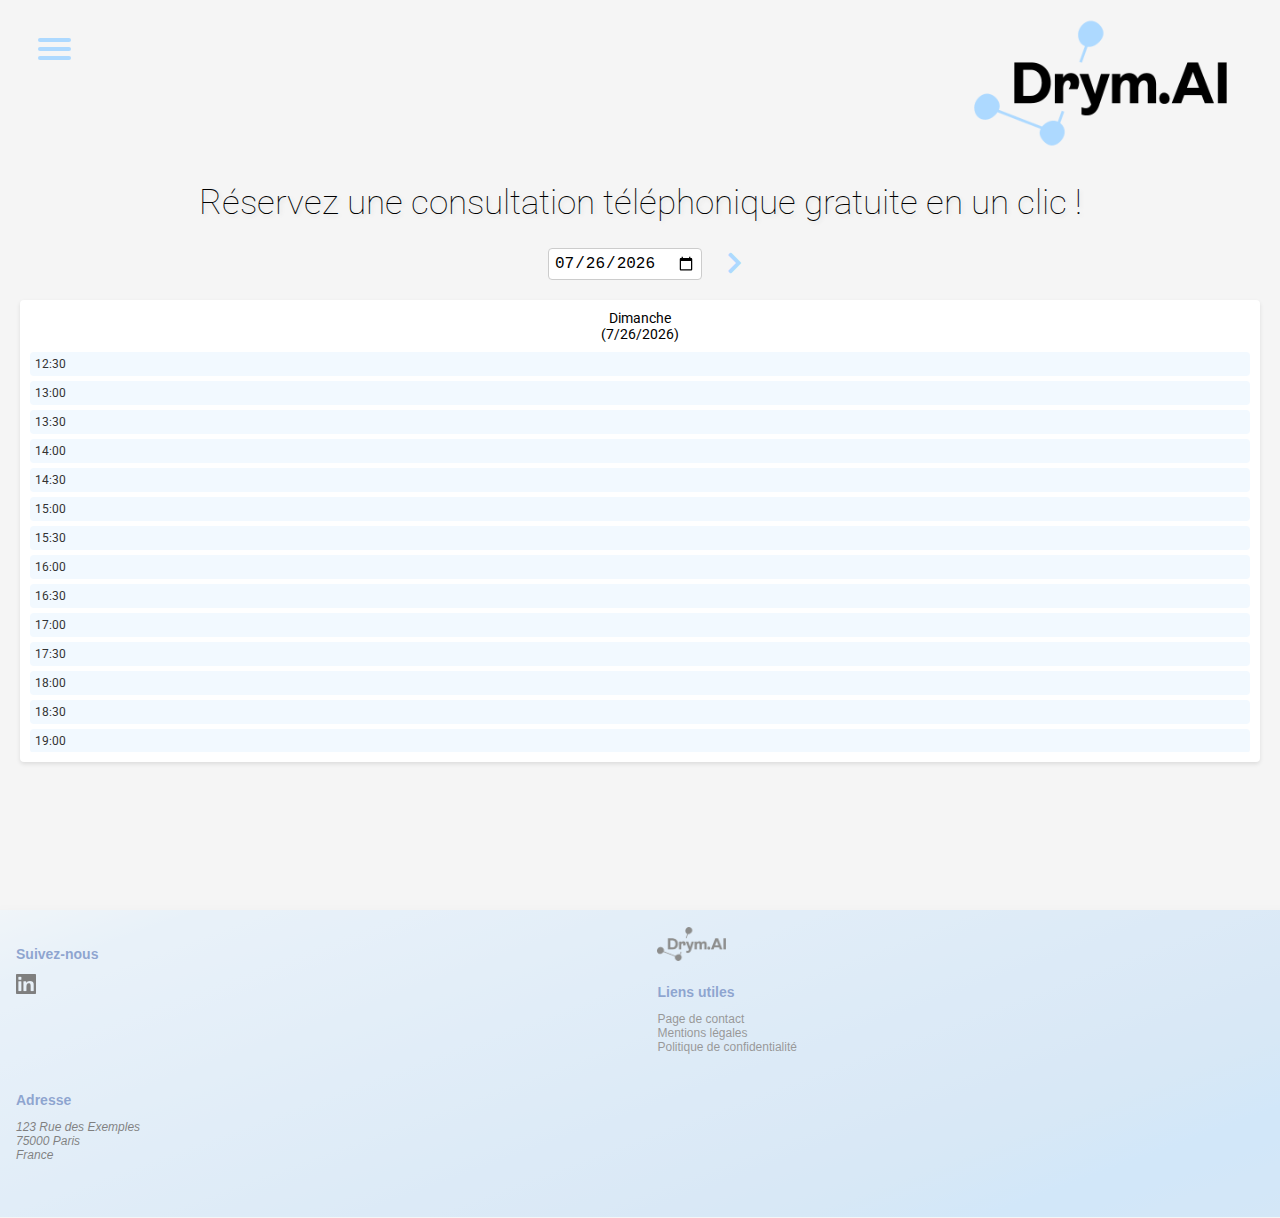
<file: consultation.html>
<!DOCTYPE html>
<html>
<head>
    <title>On vous rappelle ? </title>
    <meta name="viewport" content="width=device-width, initial-scale=1.0">
    
    <link rel="stylesheet" type="text/css" href="style.css">
    <link rel="stylesheet" href="https://cdnjs.cloudflare.com/ajax/libs/font-awesome/5.15.4/css/all.min.css">
    <link href="https://fonts.googleapis.com/css2?family=Roboto:wght@300;400;500&display=swap" rel="stylesheet">

</head>
<body class="fade-in">

    <header id="header">
        <iframe src="header.html" frameborder="0" scrolling="no"></iframe>
    </header>

    <main>
    <div class="container">

        <h1>Réservez une consultation téléphonique gratuite en un clic !</h1>

        <div class="calendar-controls">
            <button id="prev-week" class="control-btn"><i class="fas fa-chevron-left"></i></button>
            
            <input type="date" id="selected-date" class="control-input">
            <button id="next-week" class="control-btn"><i class="fas fa-chevron-right"></i></button>
        </div>
        
        <div id="calendar-container"></div>
        <div id="form-container" class="modal">
            <div class="modal-content">
                <span class="close">&times;</span>
                <form action="https://formspree.io/f/mdoqdkqz" method="POST">
                    <label for="name">Nom :</label>
                    <input type="text" id="name" name="name" required>
                    
                    <label for="phone">Numéro de téléphone :</label>
                    <input type="tel" id="phone" name="phone" pattern="[0-9]{10}" required>

                    <label for="email">Email :</label>
                    <input type="email" id="email" name="email" required>
                    
                    <label for="date">Date :</label>
                    <input type="date" id="date" name="date" required>
                    
                    <label for="time">Heure :</label>
                    <select id="time" name="time" required>
                        <!-- Les options d'horaire seront générées dynamiquement par JavaScript -->
                    </select>
                    
                    <label for="message">Message :</label>
                    <textarea id="message" name="message"></textarea>
                    
                    <button type="submit" class="btn">Confirmer le rendez-vous</button>
                </form>
            </div>
        </div>
    </div>
    <div class="saut"></div>
    </main>

    <footer id="footer">
        <iframe src="footer.html" frameborder="0" scrolling="no"></iframe>
    </footer>
    
    <script>
        // Écouter les messages de l'iframe
        window.addEventListener('message', function(event) {
            // Vérifier l'origine du message
            if (event.origin !== window.location.origin) {
                console.log('Message rejeté d\'une origine non autorisée:', event.origin);
                return;
            }
        
            // Vérifier que la donnée est du format attendu
            if (event.data && typeof event.data.height === 'number') {
                document.querySelector('header iframe').style.height = event.data.height + 'px';
            }
        }, false);
    </script>
    <script src="script-calendar.js"></script>
</body>
</html>
</file>
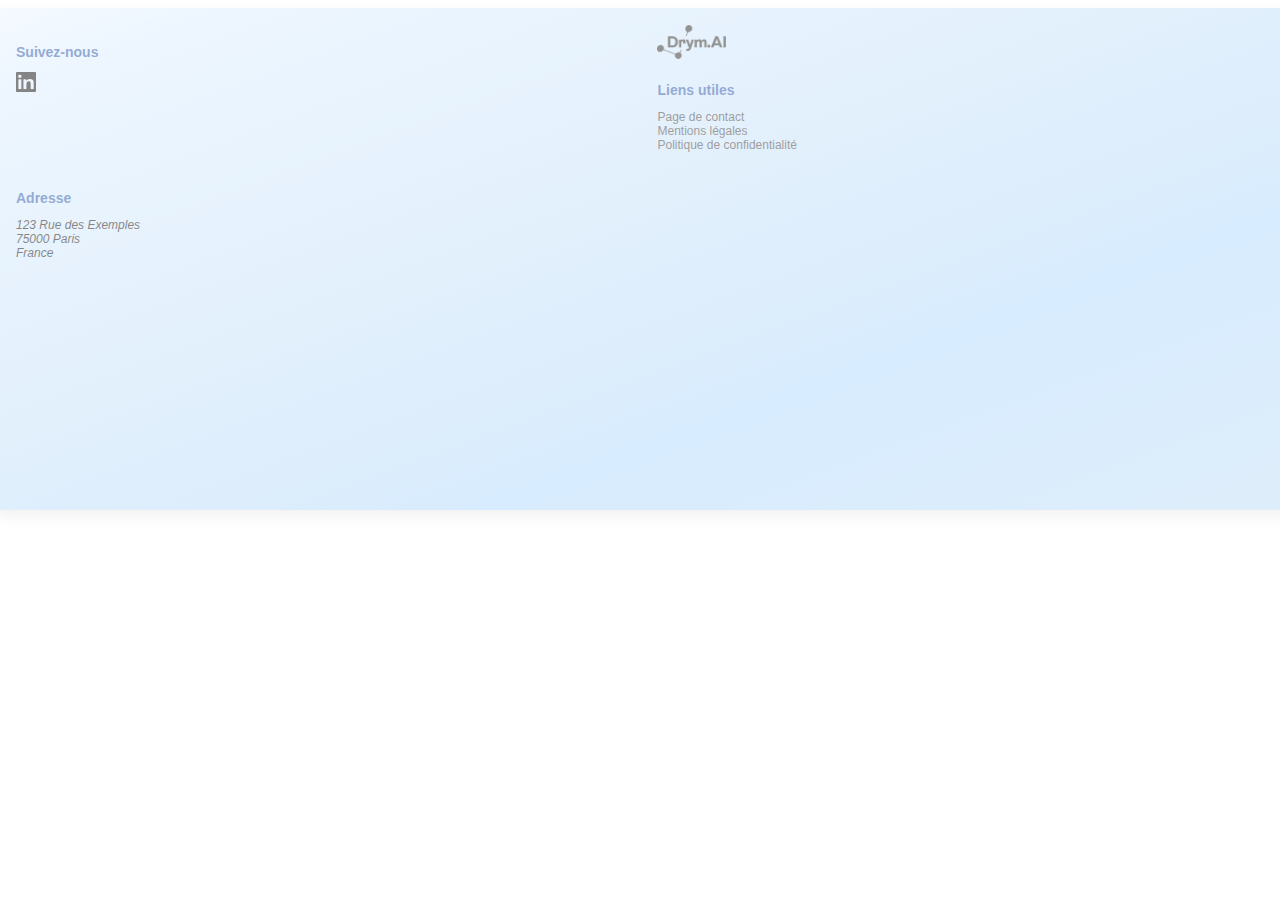
<file: footer.html>
<!DOCTYPE html>
<!-- footer.html -->
<link rel="stylesheet" type="text/css" href="header-footer.css">


<footer>
    <div class="footer-container">
        <div class="footer-row">


            <div class="footer-col">
                <h4>Suivez-nous</h4>
                <ul class="social-icons">
                    <li>
                        <a href="https://www.linkedin.com/company/drym-ai" target="_blank">
                            <img src="./img/logo-linkedin.png" alt="Logo LinkedIn" height="20px"/>
                        </a>
                    </li>
                </ul>
            </div>


            <div class="footer-col">
                <img src="./img/logoN.png" alt="Logo Drym.AI" height="34px"/>
                <h4>Liens utiles</h4>
                <ul>
                    <li><a href="contact.html">Page de contact</a></li>
                    <li><a href="#">Mentions légales</a></li>
                    <li><a href="#">Politique de confidentialité</a></li>
                </ul>
            </div>

            <div class="footer-col">
                
                <h4>Adresse</h4>
                <ul>

                    <li>
                        <address>
                            123 Rue des Exemples<br>
                            75000 Paris<br>
                            France
                        </address>
                    </li>
                </ul>
            </div>

        </div>
    </div>
</footer>
</file>
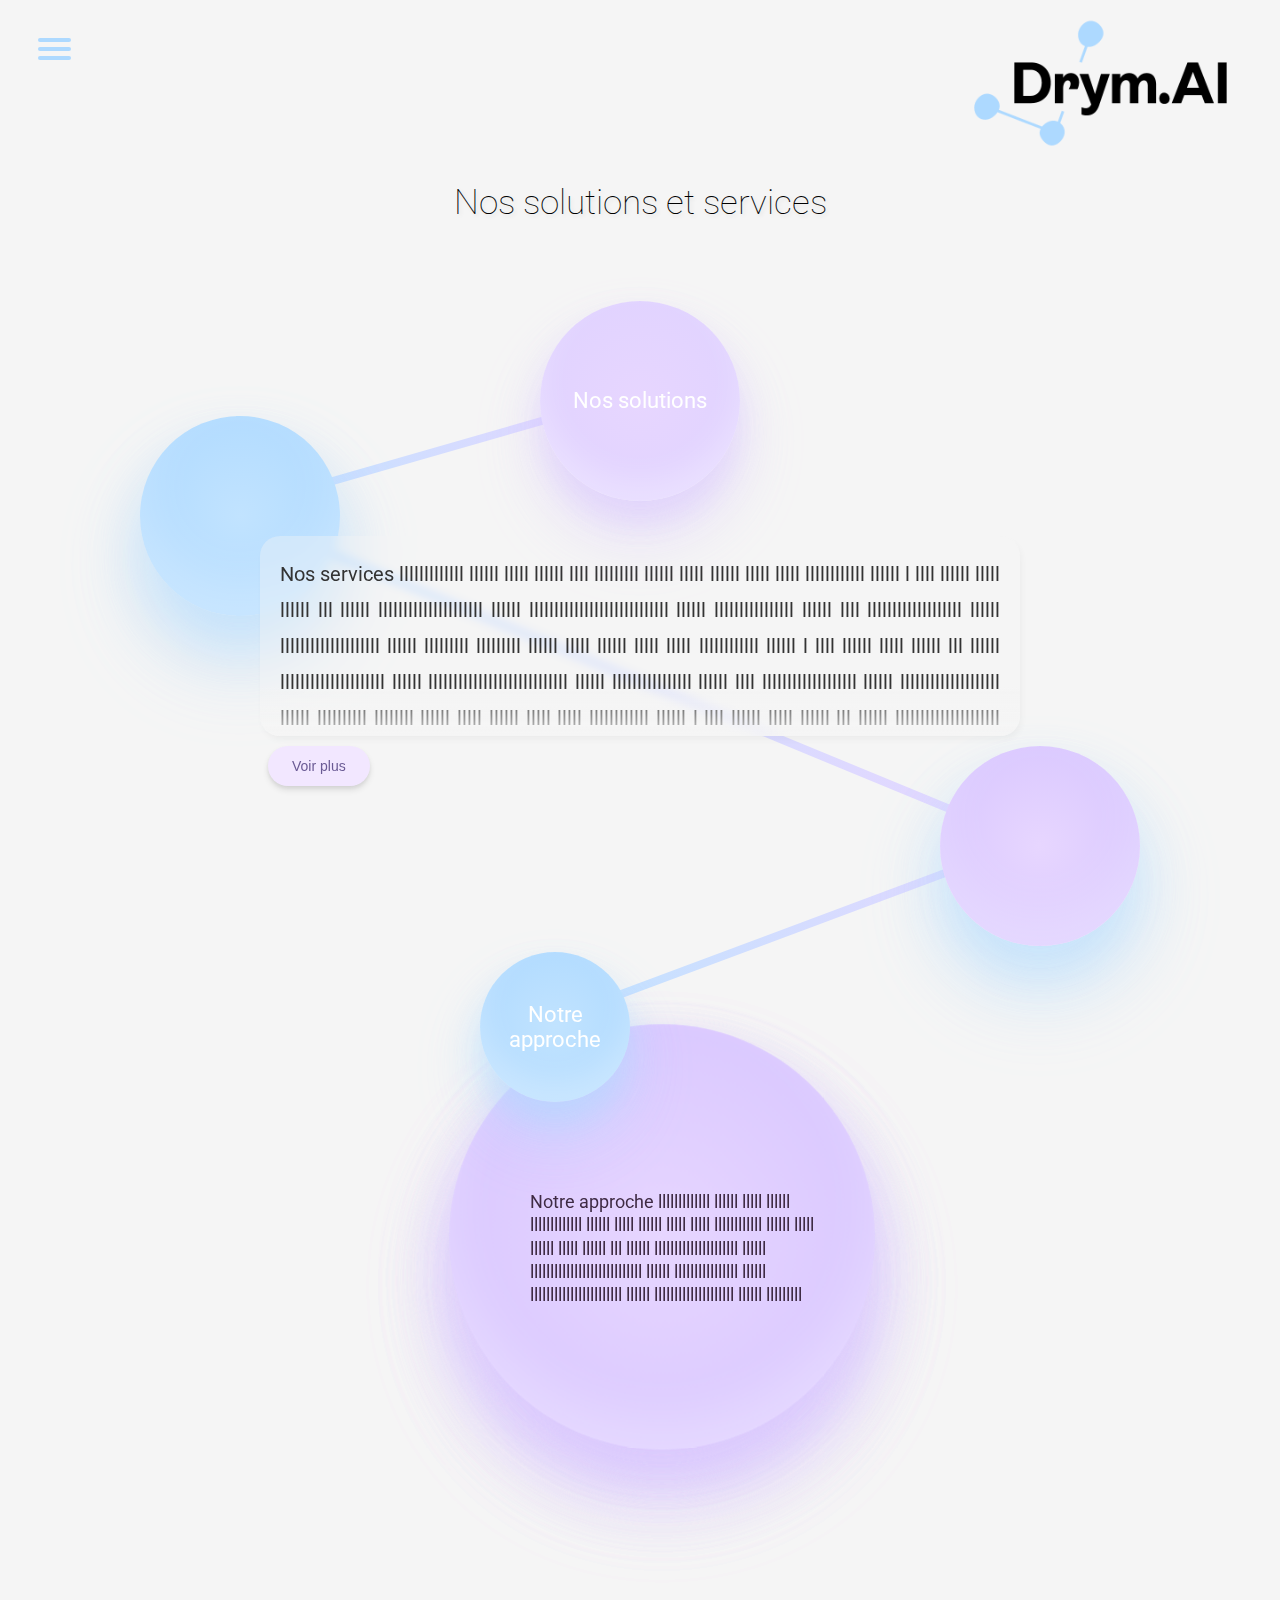
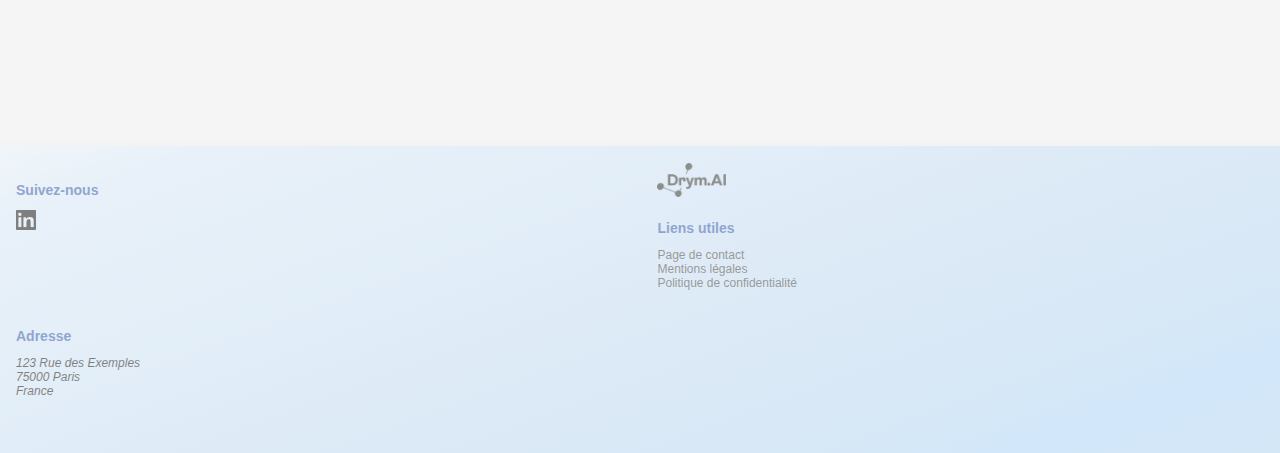
<file: services.html>
<!DOCTYPE html>
<html>
<head>
    <title>On vous rappelle ? </title>
    <meta name="viewport" content="width=device-width, initial-scale=1.0">
    
    <link rel="stylesheet" type="text/css" href="style.css">
    <link rel="stylesheet" type="text/css" href="assets.css">
    <link href="https://fonts.googleapis.com/css2?family=Roboto:wght@300;400;500&display=swap" rel="stylesheet">
    
</head>
<body class="fade-in">
    <header id="header">
        <iframe src="header.html" frameborder="0" scrolling="no" allow-scripts></iframe>
    </header>



    <main>

    <div class="container">


        <h1>Nos solutions et services</h1>
        <div class="services-content">
            <h2 class="point">Nos solutions</h2>
            <div class="services-text">
                <div class="before"></div>
                <div class="after"></div>
                <p>Nos services lllllllllllll llllll lllll llllll llll
                    lllllllll llllll lllll llllll lllll lllll llllllllllll llllll l
                    llll llllll lllll llllll lll llllll lllllllllllllllllllll llllll 
                    llllllllllllllllllllllllllll llllll llllllllllllllll llllll llll
                    lllllllllllllllllll llllll llllllllllllllllllll llllll lllllllll
                    lllllllll llllll lllll llllll lllll lllll llllllllllll llllll l
                    llll llllll lllll llllll lll llllll lllllllllllllllllllll llllll 
                    llllllllllllllllllllllllllll llllll llllllllllllllll llllll llll
                    lllllllllllllllllll llllll llllllllllllllllllll llllll llllllllll
                    llllllll llllll lllll llllll lllll lllll llllllllllll llllll l
                    llll llllll lllll llllll lll llllll lllllllllllllllllllll llllll 
                    llllllllllllllllllllllllllll llllll llllllllllllllll llllll llll
                    lllllllllllllllllll llllll llllllllllllllllllll llllll lllllllll
                    lllllllll llllll lllll llllll lllll lllll llllllllllll llllll l
                    llll llllll lllll llllll lll llllll lllllllllllllllllllll llllll 
                    llllllllllllllllllllllllllll llllll llllllllllllllll llllll llll
                    lllllllllllllllllll llllll llllllllllllllllllll llllll lllllllll
                    lllllllll llllll lllll llllll lllll lllll llllllllllll llllll l
                    llll llllll lllll llllll lll llllll lllllllllllllllllllll llllll 
                    llllllllllllllllllllllllllll llllll llllllllllllllll llllll llll
                    lllllllllllllllllll llllll llllllllllllllllllll llllll llllllllll
                    llllllll llllll lllll llllll lllll lllll llllllllllll llllll l
                    llll llllll lllll llllll lll llllll lllllllllllllllllllll llllll 
                    llllllllllllllllllllllllllll llllll llllllllllllllll llllll llll
                    lllllllllllllllllll llllll llllllllllllllllllll llllll lllllllll
                    lllllllll llllll lllll llllll lllll lllll llllllllllll llllll l
                    llll llllll lllll llllll lll llllll lllllllllllllllllllll llllll 
                    llllllllllllllllllllllllllll llllll llllllllllllllll llllll llll
                    lllllllllllllllllll llllll llllllllllllllllllll llllll lllllllll
                </p>
                <button id="toggleText">Voir plus</button>
            </div>
        </div>

        <svg id="lines" xmlns="http://www.w3.org/2000/svg" width="100%" height="100%"></svg>
        
        <div class="text-content">

            <h2 class="point" data-speed="0.05">Notre approche</h2>
            <p><div class="sphere-text">Notre approche lllllllllllll  llllll  lllll  llllll lllllllllllll  llllll  lllll  llllll lllll lllll llllllllllll  llllll  lllll  llllll lllll  llllll  lll  llllll  lllllllllllllllllllll  llllll  llllllllllllllllllllllllllll llllll llllllllllllllll llllll lllllllllllllllllllllll llllll llllllllllllllllllll llllll lllllllll</div></p>

        </div>

        <div class="saut"></div>


    </div>
    </main>



    <footer id="footer">
        <iframe src="footer.html" frameborder="0" scrolling="no"></iframe>
    </footer>
    
    <script>
        // Écouter les messages de l'iframe
        window.addEventListener('message', function(event) {
            // Vérifier l'origine du message
            if (event.origin !== window.location.origin) {
                console.log('Message rejeté d\'une origine non autorisée:', event.origin);
                return;
            }
        
            // Vérifier que la donnée est du format attendu
            if (event.data && typeof event.data.height === 'number') {
                document.querySelector('header iframe').style.height = event.data.height + 'px';
            }
        }, false);
    </script>
<script src="script.js"></script>
</body>
</html>
</file>
<file: style.css>
/* style.css */


* {
    margin: 0;
    padding: 0;
    box-sizing: border-box;
}





iframe, header iframe { 
    display: flex;
    max-height: 350px;
    min-height: 150px;
    height: auto;
    position: relative;
    transition: height 0.3s ease;
}


iframe, footer iframe {
    width: 100%;
    display: flex;
    height: 315px;
    transition: height 0.3s ease;
    position: relative;
}

.saut {
    height: 100px;
}

body {
    font-family: 'Roboto', sans-serif;
    background-color: #f5f5f5;
    color: #333;
    margin: 0;
    padding: 0px;
    display: flex;
    flex-direction: column;
    min-height: 100vh;
}

body {
    opacity: 0;
    transition: opacity 0.5s ease-in-out;
}

body.fade-in {
    opacity: 1;
}


.canvas-container {
    position: relative;
    width: 100vw; /* Utilise la largeur totale du viewport */
    left: 50%;
    right: 50%;
    margin-left: -50vw;
    margin-right: -50vw;
    min-height: 800px;
    max-height: 800px;
    overflow: hidden; /* Change auto à hidden pour éviter les scrollbars */
    touch-action: auto;
    scrollbar-width: thin;
    -ms-overflow-style: thin;
    transform: translateY(-50px);
    z-index: 0;
}

#backgroundCanvas {
    position: absolute;
    top: 0;
    left: 0;
    width: 100%;
    height: 100%;
    overflow: auto;
    touch-action: auto;
}

.element {
    position: absolute;
    display: none;
    z-index: 1;
}

.infobulles {
    width: auto;
    font-size: 13px;
}


.element a {
    position: relative; /* Nécessaire pour positionner correctement le span du cercle */
    text-decoration: none; /* Annule le soulignement par défaut des liens */
    font-weight: normal; /* Optionnel : rend le texte du lien plus épais */
    transition: color 0.3s ease; /* Transition douce pour le changement de couleur */
  }
  
  .element a .link-circle {
    display: block;
    position: absolute;
    bottom: -15px; /* Ajustez cette valeur pour positionner le cercle plus bas sous le lien */
    left: 50%;
    width: 10px; /* Taille du cercle */
    height: 10px; /* Taille du cercle */
    background-color: currentColor; /* Utilise la couleur du lien */
    border-radius: 50%; /* Rend le cercle parfaitement rond */
    transform: translateX(-50%) scale(0); /* Commence avec le cercle réduit et centré */
    transition: transform 0.3s ease; /* Animation douce pour l'apparition du cercle */
    opacity: 0; /* Commence avec le cercle transparent */
  }
  
  .element a:hover .link-circle {
    transform: translateX(-50%) scale(1); /* Agrandit le cercle à sa taille normale */
    opacity: 1; /* Rend le cercle visible */
  }
  



.point-content h2 {
    font-size: 20px;
    margin-bottom: 5%;
    font-weight: 400;
    text-shadow: 2px 2px 4px rgba(0, 0, 0, 0.1);
}

.point-content {
    text-align: center;
    height: 100%;
    min-width: 120px;
    max-width: 195px;
    padding: 15px;
    margin-left: 0;
    border-radius: 50%;
    text-shadow: 2px 2px 4px rgba(0, 0, 0, 0.1);
}

html {
    width: 100%;
    height: auto;
}

.point {
    cursor: pointer;
    transition: transform 0.3s ease;
}

.point:hover {
    transform: scale(1.2);
}

.container {
    max-width: auto;
    margin: 0 auto;
    padding: 20px;
    flex-grow: 1;
    overflow-x: hidden;
}

h1 {
    text-align: center;
    margin-bottom: 25px;
    margin-left: 5px;
    margin-right: 5px;
    margin-top: 1%;
    color: #000000;
    font-weight: 100;
    font-size: 35px;
    text-shadow: 2px 2px 4px rgba(0, 0, 0, 0.1);
}


.calendar-controls {
    display: flex;
    justify-content: center;
    align-items: center;
    margin-bottom: 20px;
}

#prev-week {
    display: none;
    margin-right: 15px;
    
}

#next-week {
    margin-left: 15px;
}

.control-btn {
    background: none;
    border: none;
    font-size: 24px;
    color: #add9ff;
    cursor: pointer;
    transition: color 0.3s ease;
}

.control-btn:hover {
    color: #2b70b9;
}

.control-input {
    margin: 0 10px;
    padding: 5px;
    border: 1px solid #ccc;
    border-radius: 4px;
    font-size: 16px;
}

#calendar-container {
    display: grid;
    grid-template-columns: repeat(7, 1fr);
    gap: 10px;
    margin-bottom: 20px;
}

.day {
    background-color: #fff;
    padding: 10px;
    border-radius: 4px;
    box-shadow: 0 2px 4px rgba(0, 0, 0, 0.1);
    max-height: 80vh;
    min-width: 130px;
    overflow-y: auto;
    scrollbar-width: none; /* Masque la scrollbar pour Firefox */
    -ms-overflow-style: none; /* Masque la scrollbar pour IE et Edge */
}

.day::-webkit-scrollbar {
    display: none; /* Masque la scrollbar pour Chrome, Safari et Opera */
}

.day-name {
    text-align: center;
    font-weight: normal;
    font-size: 14px;
    margin-bottom: 17px;
    color: #000000;
}

.time-slots-container {
    position: relative;
    height: 400px;
    overflow-y: auto;
    -webkit-overflow-scrolling: touch;
    scrollbar-width: none; /* Pour Firefox */
    -ms-overflow-style: none; /* Pour Internet Explorer et Edge */
}

.time-slots-container::-webkit-scrollbar {
    display: none; /* Pour Chrome, Safari et Opera */
}

.time-slot {
    font-size: 12px;
    background-color: #f2f9ff;
    padding: 5px;
    margin-bottom: 5px;
    cursor: pointer;
    transition: background-color 0.3s ease;
    border-radius: 4px;
}

.time-slot:hover {
    background-color: #acbbca;
}

.modal {
    display: none;
    position: fixed;
    z-index: 1;
    left: 0;
    top: 0;
    width: 100%;
    height: 100%;
    overflow: auto;
    background-color: rgba(0, 0, 0, 0.4);
}

.modal-content {
    background-color: #fff;
    margin: 15% auto;
    padding: 20px;
    border: 1px solid #888;
    width: 80%;
    max-width: 500px;
    border-radius: 4px;
    position: relative;
}

.close {
    color: #87bae7;
    position: absolute;
    top: 10px;
    right: 15px;
    font-size: 28px;
    font-weight: bold;
    cursor: pointer;
    transition: color 0.3s ease;
}

.close:hover {
    color: #333;
}

form {
    display: flex;
    flex-direction: column;
}

label {
    margin-top: 10px;
    font-weight: 500;
}

input, textarea {
    padding: 5px;
    margin-bottom: 10px;
    border: 1px solid #ccc;
    border-radius: 4px;
}

.btn {
    padding: 10px;
    background-color: #add9ff;
    color: #444;
    border: none;
    border-radius: 4px;
    cursor: pointer;
    transition: background-color 0.3s ease;
}

.btn:hover {
    background-color: #6b95bb;
}

@media screen and (max-width: 628px) {
    .canvas-container {
        position: relative;
        align-items: center;

    }
}

@media screen and (max-width: 1315px) {

    .day {
        display: block; /* Si nécessaire, mais c'est le comportement par défaut pour des éléments comme <div> */
        min-width: 100px;
    }
    
    .day-name {
        max-width: 120px;
        width: auto;
        margin: 0 auto;
        display: block;
        margin-bottom: 10px;
    }
    

}

@media screen and (max-width: 768px) {

    iframe, header iframe {

        transition: height 0.3s ease;
    }

    #backgroundCanvas {
        position: absolute;
        width: 100%;
        height: 100%;
    }

    .container {
        padding: 0px;
    }

    .calendar-controls {
        flex-wrap: wrap;
        justify-content: center;
        margin-bottom: 10px;
    }

    .control-btn {
        font-size: 20px;
    }

    .control-input {
        margin: 10px 0;
        min-width: 250px;
        height:  30px;
    }

    #calendar-container {
        grid-template-columns: repeat(7, calc(100% - 40px));
        grid-auto-flow: column;
        overflow-x: auto;
        scroll-snap-type: x mandatory;
        padding: 0 20px;
        margin-bottom: 10px;
    }

    .day {
        scroll-snap-align: start;
        min-width: 200px;
        margin-right: 10px;
    }

    .day:last-child {
        margin-right: 0;
    }

    .time-slots-container {
        height: 250px;
    }

    .modal-content {
        margin: 10% auto;
        width: 90%;
    }

    iframe, footer iframe {
        height: 385px;
        transition: height 0.3s ease;
        position: relative;
    }
}


/* Style des scrollbars */
::-webkit-scrollbar {
    width: 2px;
    height: 2px;
    border-radius: 1px;
}

::-webkit-scrollbar-track {
    background-color: #f5f5f5;
    border-radius: 1px;
}

::-webkit-scrollbar-thumb {
    background-color: rgba(255, 255, 255, 0.1);
    border-radius: 1px;
    
}

::-webkit-scrollbar-thumb:hover {
    background-color: #add9FF;
}

* {
    scrollbar-width: thin;
    scrollbar-color: #add9FF rgba(255, 255, 255, 0);
}

::-webkit-scrollbar-button {
    display: none;
}

::-webkit-scrollbar-button:vertical {
    display: none;
}

scrollbar-button {
    -moz-appearance: none;
    appearance: none;
}
</file>
<file: header-footer.css>
/* blocs primaires */



/* ---------------- */


/* header-footer.css */

/* Styles pour le header */
header {
    width: 100%;
}
footer {
    width: 101.5%;
}


header {
    font-family: 'Roboto', sans-serif;
    background-color: None;
    padding: 10px;
    position: relative;
    z-index: 1000;
    flex-direction: row;
    display: flex;
    justify-content: space-between;
    align-items: center;
    pointer-events: none;
}

.header-logo {
    position: absolute;
    height: 125px;
    top: 160%;
    right: 0;
    transform: translateY(-50%);
    margin-right: 65px;
    pointer-events: all;
}

#menuToggle {
    display: block;
    position: relative;
    top: 20px;
    left: 20px;
    z-index: 1;
    -webkit-user-select: none;
    user-select: none;
    pointer-events: all;
}

#menuToggle a {
    text-decoration: none;
    color: #232323;
    transition: color 0.3s ease;
}

#menuToggle a:hover {
    color: #87bae7;
}


#menuToggle input {
    display: block;
    width: 40px;
    height: 28.5px;
    position: absolute;
    top: -7px;
    left: -5px;
    cursor: pointer;
    opacity: 0;
    z-index: 2;
    -webkit-touch-callout: none;
}

#menuToggle span {
    display: block;
    width: 33px;
    height: 4px;
    margin-bottom: 5px;
    position: relative;
    background: #add9ff;
    border-radius: 3px;
    z-index: 1;
    transform-origin: 4px 0px;
    transition: transform 0.5s cubic-bezier(0.77,0.2,0.05,1.0),
                background 0.5s cubic-bezier(0.77,0.2,0.05,1.0),
                opacity 0.55s ease;
}

#menuToggle span:first-child {
    transform-origin: 0% 0%;
}

#menuToggle span:nth-last-child(2) {
    transform-origin: 0% 100%;
}

#menuToggle input:checked ~ span {
    opacity: 1;
    transform: rotate(45deg) translate(-2px, -1px);
    background: #232323;
}

#menuToggle input:checked ~ span:nth-last-child(3) {
    opacity: 0;
    transform: rotate(0deg) scale(0.2, 0.2);
}

#menuToggle input:checked ~ span:nth-last-child(2) {
    transform: rotate(-45deg) translate(0, -1px);
}

#menu {
    position: absolute;
    width: 250px;
    margin: -120px 0 0 -50px;
    padding: 50px;
    padding-top: 125px;
    list-style-type: none;
    -webkit-font-smoothing: antialiased;
    transform-origin: 0% 0%;
    transform: translate(-100%, 0);
    transition: transform 0.5s cubic-bezier(0.77,0.2,0.05,1.0);
    max-height: 0;
    overflow: hidden;
    
    
}

#menuToggle input:checked ~ #menu {
    display: flex;
    flex-direction: column;
    transform: none;
    max-height: 180px; /* Ajustez cette valeur selon vos besoins */
}

#menu li {
    padding: 3px 0;
    font-size: 16px;
    pointer-events: none;
}

#menu li a {
    pointer-events: all;

}

ul#menu.active {
    pointer-events: none;
}

#menuToggle input:checked ~ ul {
    transform: none;
}

.dropdown-menu {
    display: none;
    position: none;
    width: 180px;
    background-color: #f9f9f9;
    list-style: none;
    opacity: 0.9;
    border-radius: 5px;
    max-height: 90px;
    box-shadow: 0px 8px 16px 0px rgba(0,0,0,0.2);
    z-index: 1;
    pointer-events: all;
}

ul.dropdown-menu {
    width: auto;
    padding-right: 10px;
    z-index: 1;
    position: relative;
}

.dropdown:hover .dropdown-menu {
    display: block;
    position: absolute;
}

header li {
    max-width: min-content;
    pointer-events: none;
    white-space: nowrap;
    overflow: hidden;
    text-overflow: ellipsis;
}

.dropdown-menu li a {
    color: #000;
    padding: 4px 4px;
    text-decoration: none;
    display: block;
    pointer-events: all;
}



/* Styles pour le footer */
footer {
    background-image: linear-gradient(to top left, #a1cbf0b4 0%, #add9ff 32%, #b8daf8 40%, #dceeff 92%, #edf6ff 100%);
    border-width: 30px;
    font-family: 'Roboto', sans-serif;
    min-height: 485px;
    max-height: auto;
    margin-left: -28px;
    bottom: 0;
    margin-top: 0%;
    padding-left: 28px;
    padding-right: 50px;
    padding-top: 17px;
    box-shadow: 16px 6px 12px rgba(0, 0, 0, 0.1);
    opacity: 48%;
    display: flexbox;
}

.footer-container{
    width: 100%;
}

.footer-row {
    display: flex;
    flex-wrap: wrap;
    justify-content: flex-start;
}

.footer-col { 
    flex: 1;
    margin-left: 8px;
    margin-bottom: 8px;
    opacity: 120%;
}

.footer-col:nth-child(3) {
    flex-basis: 100%;
}

.footer-col h4 {
    color: #1e4fa8;
    margin-bottom: 10px;
    font-size: 14px;
}

.footer-col ul {
    list-style-type: none;
    padding: 0;
    font-size: 12px;
}

.footer-col ul li a {
    color: #333;
    text-decoration: none;

}

.footer-col ul li a:hover {
    color: #0056b3;
}



@media screen and (max-width: 865px) { 

    .header-logo {
        position: absolute;
        height: 115px;
        top: 130%;
        right: 0;
        transform: translateY(-50%);
        margin-right: 45px;
    }

}


@media screen and (max-width: 565px) { 

    .header-logo {
        position: absolute;
        height: 105px;
        top: 130%;
        right: 0;
        transform: translateY(-50%);
        margin-right: 45px;
    }

}


@media screen and (max-width: 385px) { 

    .header-logo {
        position: absolute;
        height: 85px;
        top: 130%;
        right: 0;
        transform: translateY(-50%);
        margin-right: 45px;
    }

}
</file>
<file: assets.css>
.text-content {
    top: auto;
    display: flex;
    justify-content: center;
    align-items: center;
    max-width: 1100px;
    width: 100%;
    min-height: 530px;
    height: 100%;
    margin: 0 auto;
    padding: 50px;
    position: relative;
    overflow: visible;
}

.text-content h2 {
    font-size: 22px;
    font-weight: 400;
    color: #fff;
    background: radial-gradient(circle at 50% 50%, #c1e3ff, #add9ff);
    border-radius: 50%;
    width: 150px;
    height: 150px;
    display: flex;
    justify-content: center;
    align-items: center;
    text-align: center;
    position: absolute;
    transform: translateZ(180px);
    box-shadow: 0 20px 30px rgba(173, 217, 255, 0.4), 0 30px 50px rgba(173, 217, 255, 0.3), 0 40px 70px rgba(173, 217, 255, 0.2), inset 0 -20px 30px rgba(255, 255, 255, 0.3);
    top: calc(40% - 220px);
    left: calc(50% - 200px);
    z-index: 3;
    padding: 12px;
    margin-left: 40px;
    transition: transform 0.3s ease;
    animation: floating 6s ease-in-out infinite;
}

.text-content p {
    text-align: start;
    position: absolute;
    top: 40%;
    left: 50%;
    transform: translate(-50%, -50%) translateZ(80px);
    display: flex;
}

.sphere-text {
    color: #3f2b44;
    z-index: 1;
    text-align: start;
    min-width: 140px;
    width: 250px;
    margin-left: 20px;
    margin-top: -55px;
    font-size: 15.5px;
    line-height: 1.3;
    animation: floating 9s ease-in-out infinite;
    padding-left: 5px;
}

.text-content p::before {
    content: '';
    position: absolute;
    top: 50%;
    left: 50%;
    transform: translate(-50%, -50%) translateZ(-200px);
    width: 300px;
    height: 300px;
    background: radial-gradient(circle at 50% 50%, #e7d6ff, #d6c4ff);
    border-radius: 50%;
    z-index: 0;
    box-shadow: 0 30px 50px rgba(214, 196, 255, 0.4), 0 40px 70px rgba(214, 196, 255, 0.3), 0 50px 90px rgba(214, 196, 255, 0.2), inset 0 -30px 50px rgba(255, 255, 255, 0.3);
    transition: transform 0.3s ease;
    animation: floating-sphere 9s ease-in-out infinite;
}

@media screen and (min-width: 768px) {
    .text-content p::before {
        width: 350px;
        height: 350px;
    }

    .sphere-text {
        margin-left: 10px;
        margin-top: -50px;
        font-size: 17px;
    }

    .text-content p {
        top: 44%;
        left: 50%;
    }
}

@media screen and (min-width: 1200px) {
    .text-content p::before {
        width: 425px;
        height: 425px;
    }

    .text-content {
        min-height: 720px;
    }

    .sphere-text {
        margin-left: 60px;
        margin-top: -20px;
        font-size: 18px;
        width: 290px;
    }

    .text-content h2 {
        top: calc(38% - 220px);
    }

    .text-content p {
        top: 47%;
        left: 52%;
    }
}

@media screen and (min-width: 1600px) {
    .text-content p::before {
        width: 500px;
        height: 500px;
    }

    .text-content {
        min-height: 700px;
    }

    .text-content h2 {
        top: calc(35% - 220px);
    }

    .sphere-text {
        margin-left: 100px;
        margin-top: -50px;
        font-size: 20px;
        width: 350px;
    }

    .text-content p {
        top: 48%;
        left: 54%;
    }
}

@keyframes floating {
    0% {
        transform: translateZ(180px) translateY(0);
    }
    50% {
        transform: translateZ(170px) translateY(-9px);
    }
    100% {
        transform: translateZ(180px) translateY(0);
    }
}

@keyframes floating-sphere {
    0% {
        transform: translate(-50%, -50%) translateZ(-200px) translateY(0);
    }
    50% {
        transform: translate(-48%, -48%) translateZ(-200px) translateY(-9px);
    }
    100% {
        transform: translate(-50%, -50%) translateZ(-200px) translateY(0);
    }
}

.services-content {
    display: flex;
    flex-direction: column;
    align-items: center;
    justify-content: center;
    max-width: 1100px;
    width: 100%;
    min-height: 650px;
    height: 100%;
    margin: 0 auto;
    padding: 0px;
    position: relative;
    overflow: visible;
}

.services-content h2 {
    font-size: 22px;
    font-weight: 400;
    color: #fff;
    background: radial-gradient(circle at 50% 50%, #e7d6ff, #dfd2ff);
    border-radius: 50%;
    width: 9vw+75px;
    height: 9vw+75px;
    min-width: 200px;
    min-height: 200px;
    display: flex;
    justify-content: center;
    align-items: center;
    text-align: center;
    position: relative;
    transform: translateZ(180px);
    box-shadow: 0 20px 30px rgba(214, 196, 255, 0.4), 0 30px 50px rgba(214, 196, 255, 0.3), 0 40px 70px rgba(214, 196, 255, 0.2), inset 0 -20px 30px rgba(255, 255, 255, 0.3);
    margin: 0 auto;
    margin-bottom: 15px;
    z-index: 3;
    padding: 12px;
    transition: transform 0.3s ease;
    animation: floating 10s ease-in-out infinite;
}

.services-text {
    position: relative;
    text-align: justify;
    max-width: 800px;
    z-index: 1;
    transition: transform 0.5s ease;

}

.services-text p {
    font-size: 20px;
    line-height: 1.8;
    color: #333;
    border-radius: 20px;
    background-color: rgba(245, 245, 245, 0.375);
    backdrop-filter: blur(5px);
    padding: 20px;
    margin: 20px;
    max-height: 200px;
    overflow: hidden;
    position: relative;
    transition: max-height 0.405s ease;
    z-index: 4000;
    box-shadow: 2px 4px 6px rgba(0, 0, 0, 0.035), 0 2px 4px rgba(0, 0, 0, 0.012);
}

.services-text p::after {
    content: "";
    position: absolute;
    bottom: 0;
    left: 0;
    width: 100%;
    height: 50px;
    background: linear-gradient(to bottom, rgba(245, 245, 245, 0), rgba(245, 245, 245, 0.8));
    pointer-events: none;
    transition: opacity 0.3s ease;

}

.services-text p.expanded {
    max-height: 3000px;
    transition: max-height 0.575s ease;
}

.services-text p.expanded::after {
    opacity: 0;
}

#toggleText {
    background-color: #f2e7ff;
    color: #6b5b95;
    font-size: 14px;
    font-weight: 500;
    border: none;
    border-radius: 30px;
    padding: 12px 24px;
    margin-top: -60px;
    margin-left: 28px;
    margin-bottom: 60px;
    cursor: pointer;
    transition: all 0.3s ease;
    box-shadow: 0 4px 6px rgba(0, 0, 0, 0.1), 0 2px 4px rgba(0, 0, 0, 0.06);
    position: relative;
    overflow: hidden;
    z-index: 1;
}

#toggleText::before {
    content: "";
    position: absolute;
    top: 0;
    left: 0;
    width: 100%;
    height: 100%;
    background-color: #d6c4ff;
    opacity: 0;
    transition: opacity 0.3s ease;
    z-index: -1;
}

#toggleText:hover {
    transform: translateY(-2px);
    box-shadow: 0 6px 8px rgba(0, 0, 0, 0.15), 0 4px 6px rgba(0, 0, 0, 0.1);
}

#toggleText:hover::before {
    opacity: 1;
}

#toggleText:active {
    transform: translateY(0);
    box-shadow: 0 2px 4px rgba(0, 0, 0, 0.1), 0 1px 2px rgba(0, 0, 0, 0.06);
}

.services-text .before,
.services-text .after {
    content: '';
    position: absolute;
    width: 200px;
    height: 200px;
    border-radius: 50%;
    z-index: -1;
    box-shadow: 0 30px 50px rgba(173, 217, 255, 0.4), 0 40px 70px rgba(173, 217, 255, 0.3), 0 50px 90px rgba(173, 217, 255, 0.2), inset 0 -30px 50px rgba(255, 255, 255, 0.3);
    animation: floating-services 6s ease-in-out infinite;
    pointer-events: none;
}

.services-text .before {
    top: -100px;
    left: -100px;
    background: radial-gradient(circle at 50% 50%, #c1e3ff, #add9ff);
    animation-delay: 0s;
}

.services-text .after {
    bottom: -100px;
    right: -100px;
    background: radial-gradient(circle at 50% 50%, #e7d6ff, #d6c4ff);
    animation-delay: 3s;

}

@keyframes floating-services {
    0% {
        transform: translateY(0);
    }
    50% {
        transform: translateY(-20px);
    }
    100% {
        transform: translateY(0);
    }
}



#lines {
    position: absolute;
    top: 0;
    left: 0;
    z-index: 0;
    height: 10px;
    width: 10px;
    pointer-events: none;
    overflow: visible;
}
</file>
